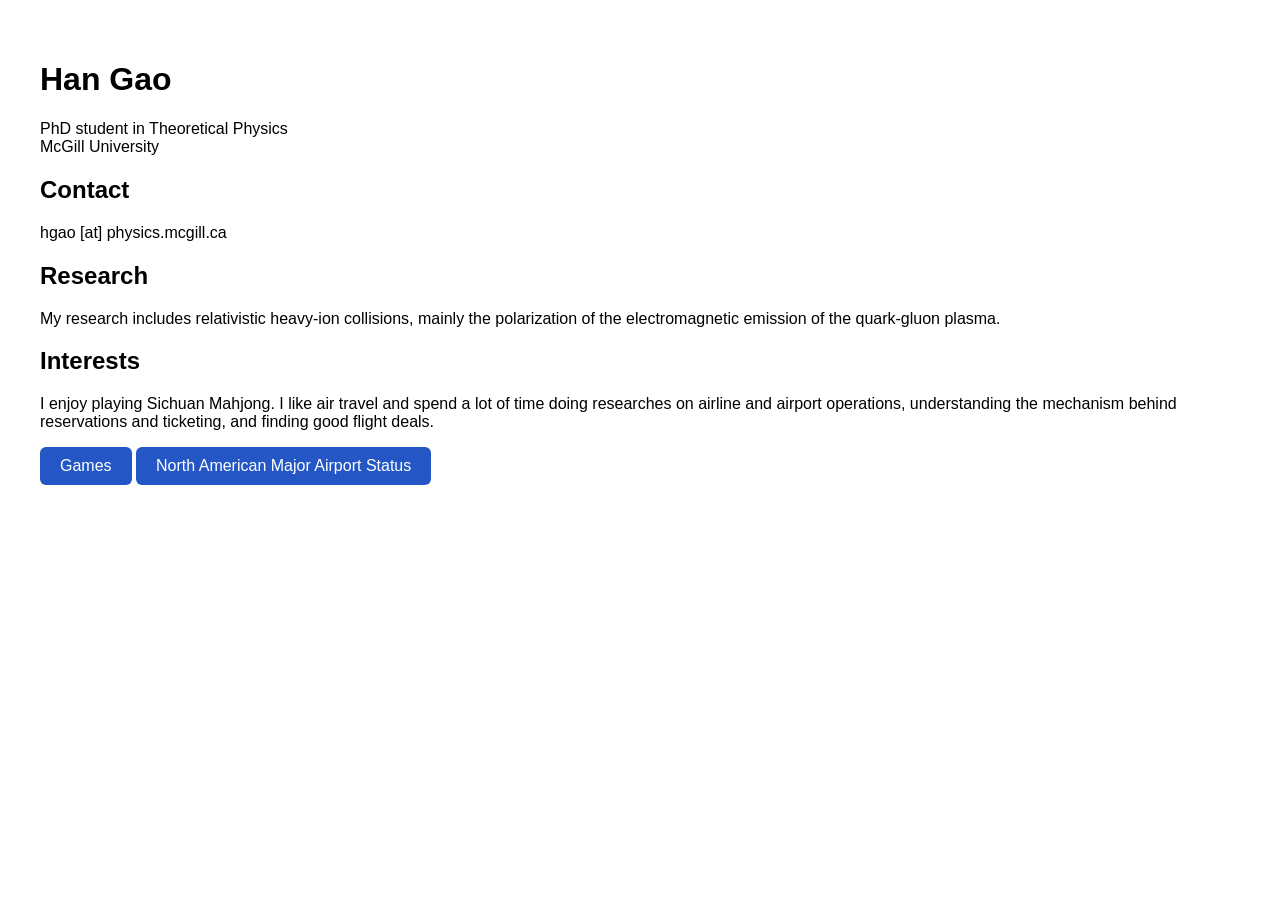
<file: index.html>
<!DOCTYPE html>
<html lang="en">
<head>
    <meta charset="UTF-8">
    <meta name="viewport" content="width=device-width, initial-scale=1.0">
    <title>Han Gao</title>
    <link rel="stylesheet" href="style.css">
</head>

<body>
    <h1>Han Gao</h1>

    

    <p>
        PhD student in Theoretical Physics<br>
        McGill University
    </p>

    <h2>Contact</h2>
    <p>
        hgao [at] physics.mcgill.ca
    </p>

    <h2>Research</h2>
    <p>
        My research includes relativistic heavy-ion collisions, mainly the polarization of the 
        electromagnetic emission of the quark-gluon plasma.
    </p>

    <h2>Interests</h2>
    <p>
        I enjoy playing Sichuan Mahjong. I like air travel and spend a lot of time doing researches on 
        airline and airport operations, understanding the mechanism behind reservations and ticketing,
         and finding good flight deals.
    </p>

    

    <a class="button" href="games.html">Games</a>
    <a class="button" href="airport-status.html">North American Major Airport Status</a>
</body>
</html>
</file>
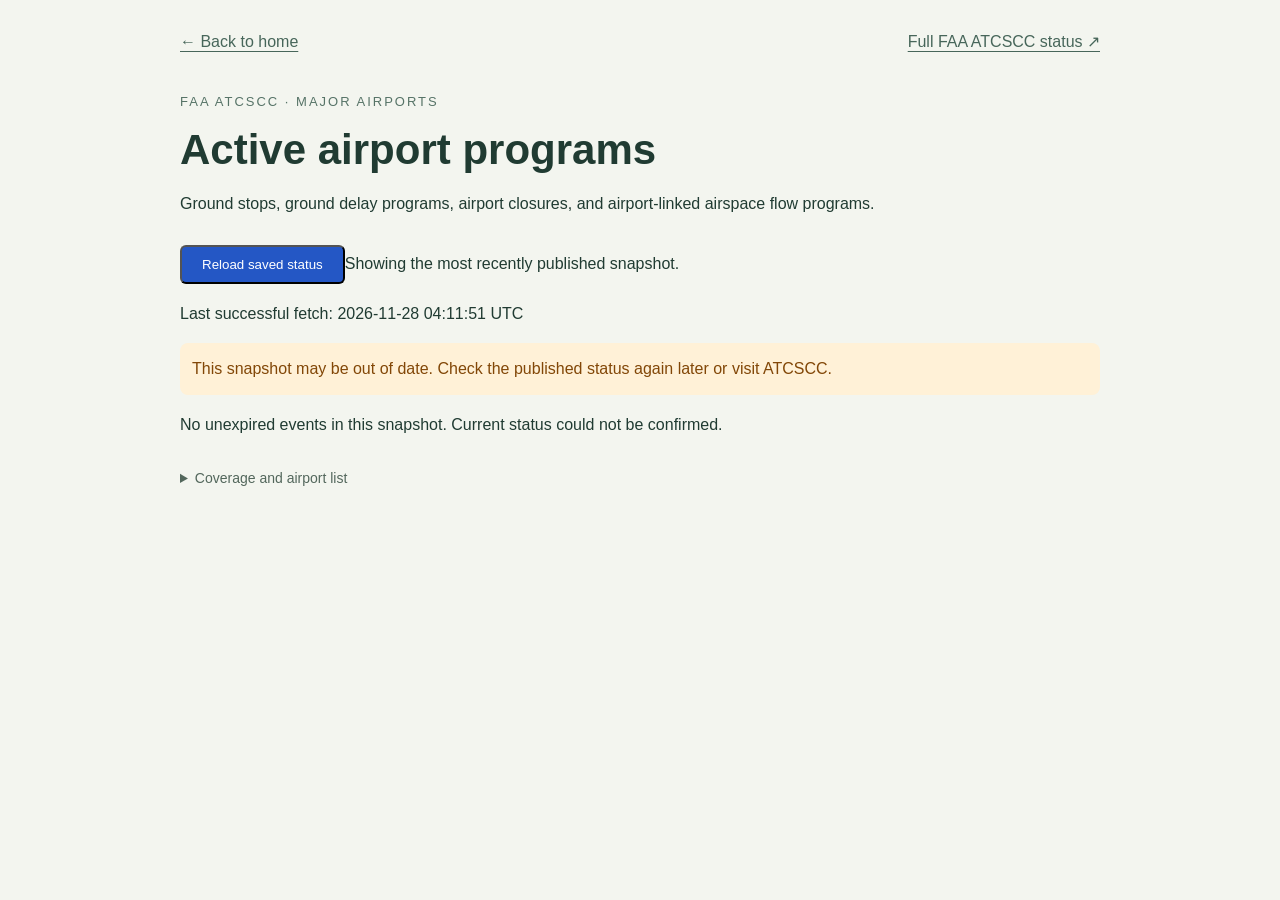
<file: airport-status.html>
<!DOCTYPE html>
<html lang="en">
<head>
    <meta charset="UTF-8">
    <meta name="viewport" content="width=device-width, initial-scale=1.0">
    <title>Airport Status | Han Gao</title>
    <link rel="stylesheet" href="style.css">
    <script src="airport-status.js" defer></script>
</head>
<body class="mahjong-page">
    <main class="game-shell">
        <nav class="game-nav"><a class="home-link" href="index.html">← Back to home</a><a class="home-link" href="https://nasstatus.faa.gov" target="_blank" rel="noopener noreferrer">Full FAA ATCSCC status ↗</a></nav>
        <header><p class="eyebrow">FAA ATCSCC · MAJOR AIRPORTS</p><h1>Active airport programs</h1><p>Ground stops, ground delay programs, airport closures, and airport-linked airspace flow programs.</p></header>
        <div class="status-actions"><button class="button" id="refresh-airport-status" type="button">Reload saved status</button><span id="refresh-status" role="status" aria-live="polite">Showing the most recently published snapshot.</span></div>
        <p id="status-updated">Loading latest snapshot…</p>
        <p id="status-message" role="status" aria-live="polite"></p>
        <div id="airport-events"></div>
        <details class="rules"><summary>Coverage and airport list</summary>
            <p id="status-coverage">Routine delays, general aviation restrictions, and airports without qualifying events are hidden. This is not a complete list of CDM initiatives.</p>
            <p id="airport-list"></p>
            <p>This page loads the saved snapshot when opened. The button reloads that file; its freshness depends on the scheduled updater and site publishing. Times are UTC. An unlisted airport does not necessarily have no delays.</p>
        </details>
        <noscript>Enable JavaScript to view the status snapshot.</noscript>
    </main>
</body>
</html>
</file>
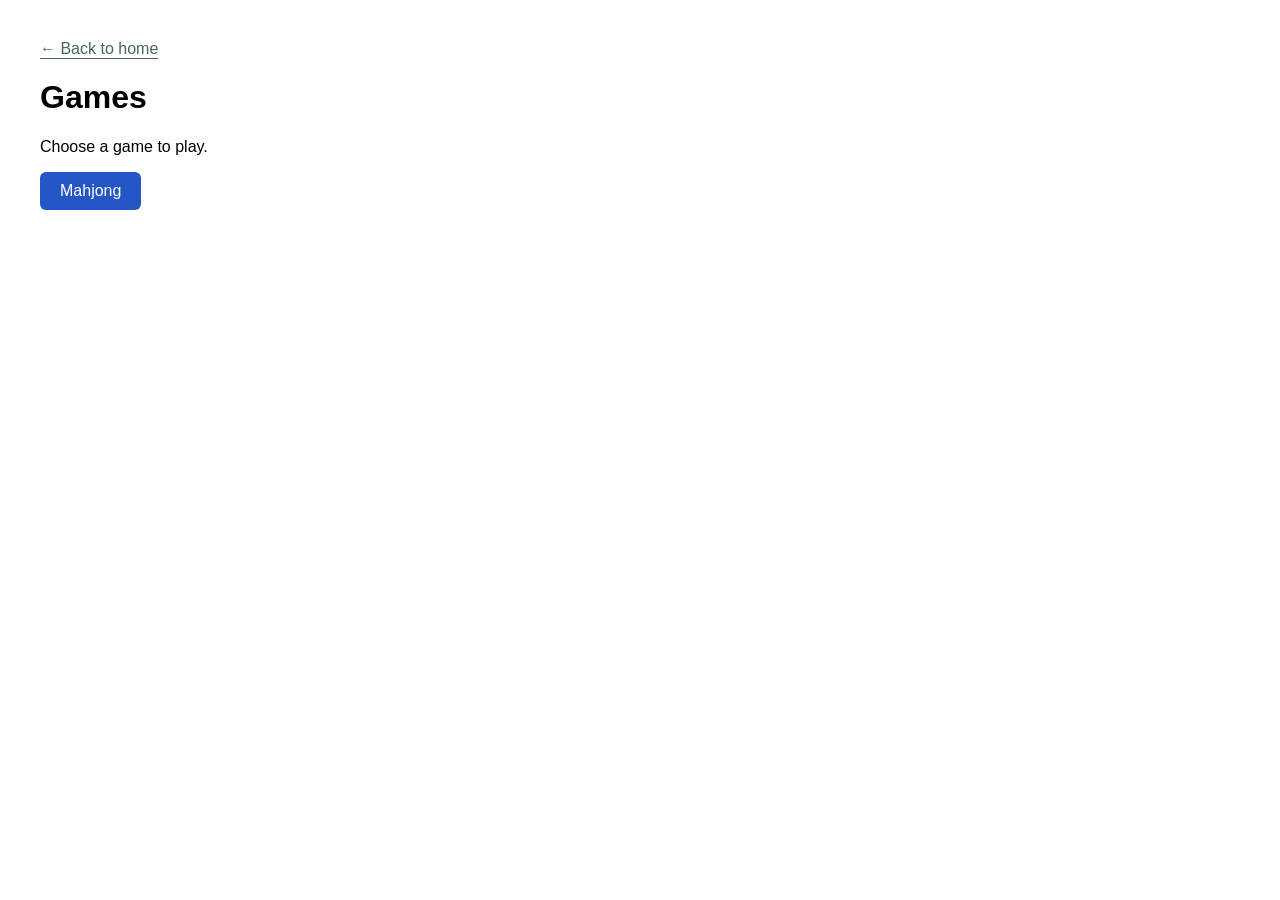
<file: games.html>
<!DOCTYPE html>
<html lang="en">
<head>
    <meta charset="UTF-8">
    <meta name="viewport" content="width=device-width, initial-scale=1.0">
    <title>Games | Han Gao</title>
    <link rel="stylesheet" href="style.css">
</head>
<body>
    <main>
        <a class="home-link" href="index.html">← Back to home</a>
        <h1>Games</h1>
        <p>Choose a game to play.</p>
        <a class="button" href="game.html">Mahjong</a>
    </main>
</body>
</html>
</file>
<file: style.css>
body {
    font-family: sans-serif;
    margin: 0;
    padding: 40px;
}

.button {
    display: inline-block;
    padding: 10px 20px;
    border-radius: 6px;
    background-color: #2457c5;
    color: white;
    text-decoration: none;
}

.button:hover {
    background-color: #1b4194;
}

.button:focus-visible {
    outline: 3px solid #2457c5;
    outline-offset: 3px;
}

/* Sichuan mahjong practice */
.mahjong-page { background: #f3f5ef; color: #203b32; padding: 32px 20px; }
.game-shell { max-width: 920px; margin: auto; }
.home-link { color: #47665a; text-underline-offset: 4px; }
.game-shell header { margin: 40px 0 28px; }
.eyebrow { color: #567367; font-size: 13px; letter-spacing: 2px; }
.game-shell h1 { font-size: clamp(28px, 5vw, 42px); margin: 12px 0; }
.game-shell p { line-height: 1.7; }
.game-meta, .panel-heading { display: flex; justify-content: space-between; align-items: center; gap: 12px; flex-wrap: wrap; }
.game-meta { margin-bottom: 14px; font-size: 14px; }
.hand-panel { background: #174e40; color: #fff; border-radius: 16px; padding: 24px; box-shadow: inset 0 0 0 5px #ffffff0b; }
.game-shell h2 { font-size: 18px; margin: 0; }
#missing-suit { font-size: 14px; color: #d0e6d8; }
.hand { display: flex; gap: 6px; flex-wrap: wrap; margin-top: 24px; }
.tile { box-sizing: border-box; display: inline-flex; flex-direction: column; align-items: center; justify-content: center; gap: 2px; width: 52px; min-height: 72px; border: 1px solid #d6d8cb; border-bottom: 5px solid #c6cfb9; border-radius: 7px; background: #fffdf3; font: inherit; font-weight: 700; line-height: 1.1; flex-shrink: 0; }
.tile-number { font-size: 26px; }
.suit-0 { color: #ad3732; }.suit-1 { color: #285a9c; }.suit-2 { color: #26704a; }
.answer-panel { background: white; padding: 24px; margin-top: 20px; border: 1px solid #dce3d7; border-radius: 16px; }
#selection-help { font-size: 14px; color: #607469; }
.choice-row { display: grid; grid-template-columns: repeat(9, minmax(0, 1fr)); gap: 8px; max-width: 620px; margin: 12px 0; }
.choice-row .tile { width: 100%; cursor: pointer; }
.choice-row .tile:disabled { opacity: .3; cursor: default; }
.choice-row .tile[aria-pressed="true"] { background: #dbe8ff; border-color: #447ad2; box-shadow: 0 0 0 2px #447ad2; }
.choice-row .tile.answer-correct { opacity: 1; background: #dcf2df; border-color: #328148; box-shadow: 0 0 0 2px #328148; }
.choice-row .tile.answer-wrong { opacity: 1; background: #ffe3de; border-color: #b84132; box-shadow: 0 0 0 2px #b84132; }
.game-actions { display: flex; gap: 10px; flex-wrap: wrap; margin-top: 24px; }
.game-actions button { font: inherit; cursor: pointer; border: 1px solid transparent; }
.game-actions .button { background: #205e4c; }
.secondary { background: #f0f3ee; color: #294d3e; border-radius: 6px; padding: 10px 20px; }
.game-actions button:disabled { opacity: .45; cursor: default; }
.game-shell button:focus-visible, .game-shell summary:focus-visible { outline: 3px solid #d38a15; outline-offset: 4px; }
#feedback:not(:empty) { border-top: 1px solid #dce3d7; margin-top: 22px; padding-top: 14px; }
#feedback p { margin: 5px 0; }
.rules { margin-top: 24px; color: #53675c; font-size: 14px; }
.rules summary { cursor: pointer; padding: 8px 0; }
@media (max-width: 540px) {
    .mahjong-page { padding: 20px 12px; }
    .hand-panel, .answer-panel { padding: 18px 12px; }
    .hand { gap: 4px; }
    .hand .tile { width: 38px; min-height: 58px; }
    .choice-row { gap: 5px; }
    .choice-row .tile { min-height: 58px; font-size: 13px; }
    .tile-number { font-size: 22px; }
    .game-actions button { padding: 10px 14px; }
}

.game-nav { display: flex; align-items: center; justify-content: space-between; gap: 16px; flex-wrap: wrap; }
.language-picker { display: flex; align-items: center; gap: 10px; font-size: 13px; }
.language-picker select { font: inherit; color: #203b32; background: white; border: 1px solid #bccabd; padding: 8px; border-radius: 6px; }
.language-picker select:focus-visible { outline: 3px solid #d38a15; outline-offset: 3px; }
.tile { padding: 3px; }
.tile svg { display: block; width: 100%; height: 62px; pointer-events: none; }
.suit-label { font-size: 13px; font-weight: 600; color: #607469; margin: 16px 0 4px; }
.choice-row { margin-top: 4px; }
@media (max-width: 540px) {
    .tile svg { height: 48px; }
    .choice-row .tile { padding: 1px; }
}

.airport-event + .airport-event { border-top: 1px solid #dce3d7; margin-top: 20px; padding-top: 8px; }
.airport-event h3 { font-size: 16px; }
#status-message:not(:empty) { color: #824707; background: #fff1d7; border-radius: 8px; padding: 12px; }
</file>
